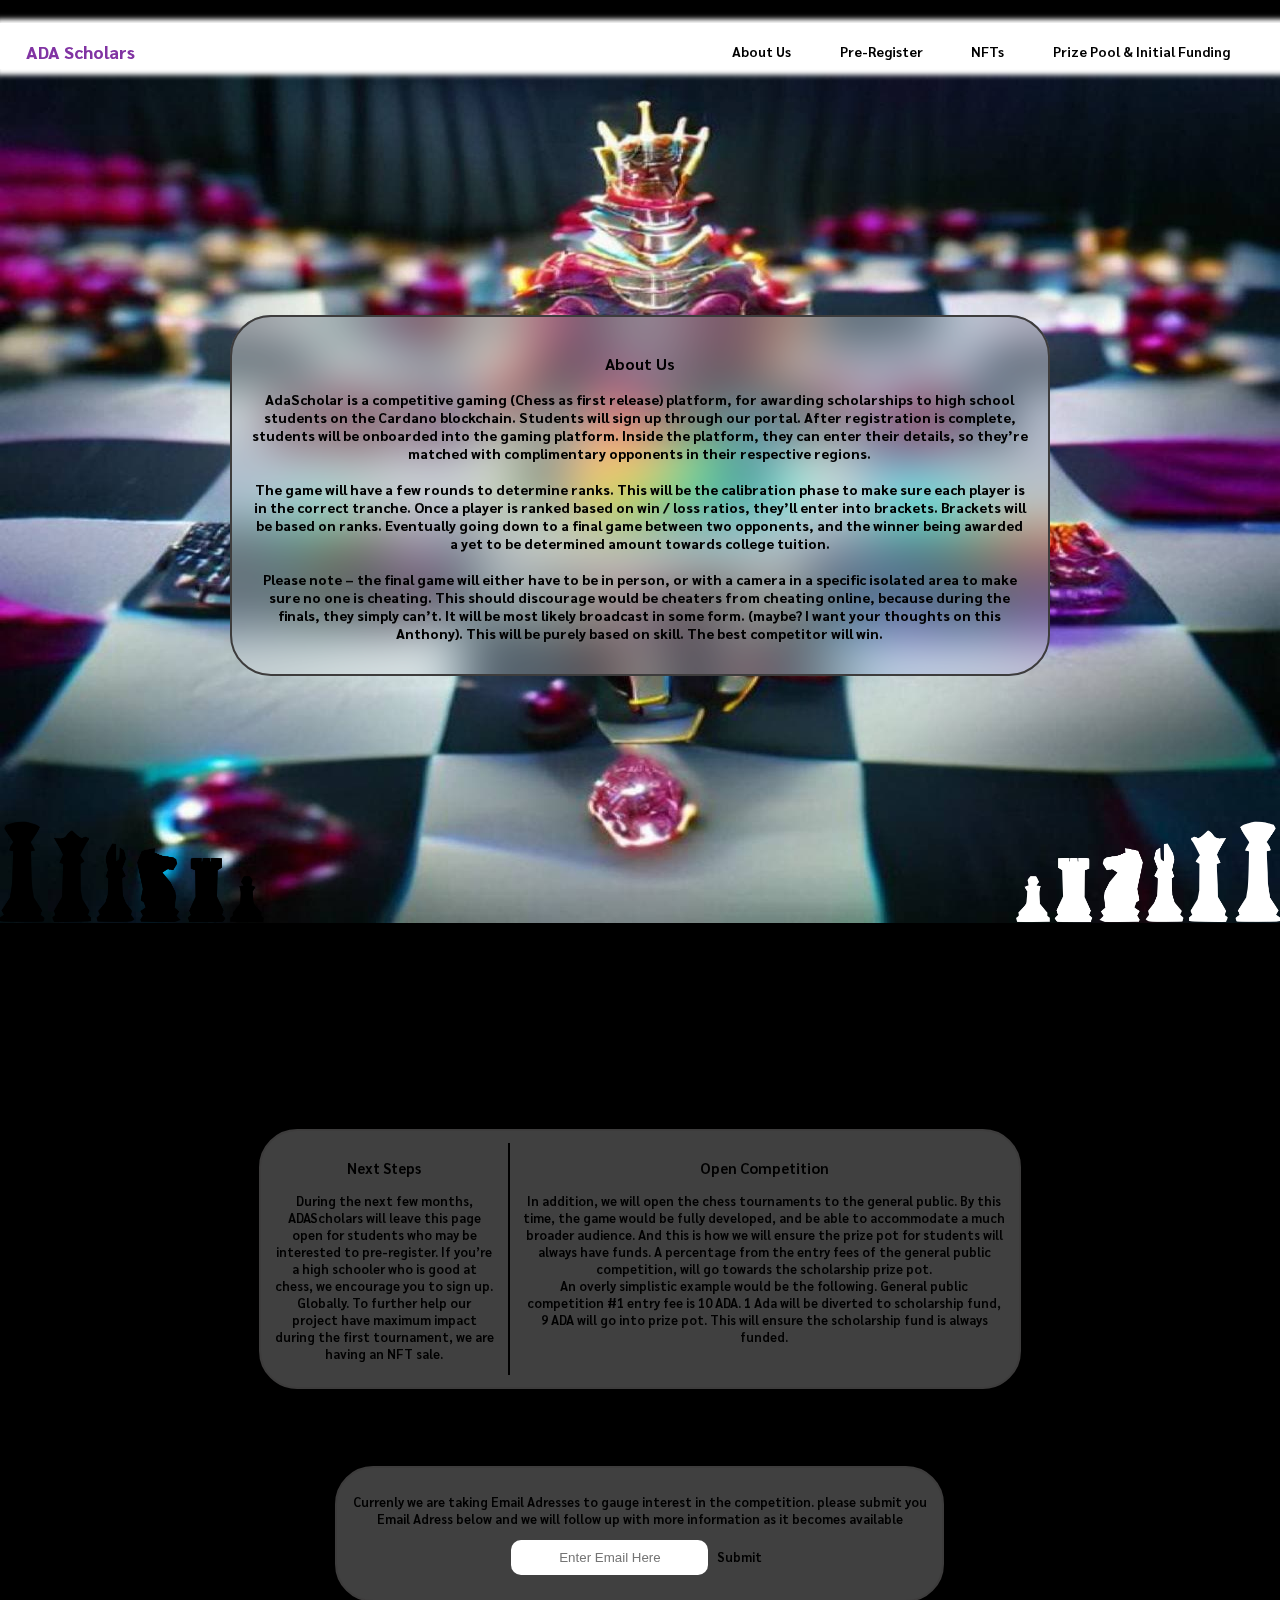
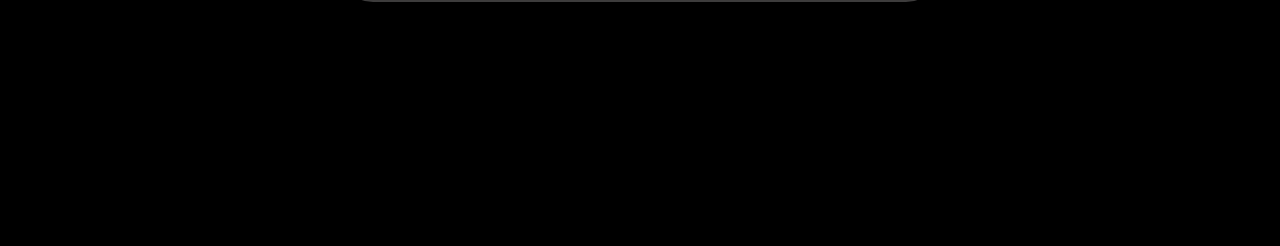
<file: index.html>
<!DOCTYPE html>
<html lang="en">
<head>
    <meta charset="UTF-8">
    <meta http-equiv="X-UA-Compatible" content="IE=edge">
    <meta name="viewport" content="width=device-width, initial-scale=1.0">
    <title>ADA Scholars</title>
    <link rel="preconnect" href="https://fonts.googleapis.com">
    <link rel="preconnect" href="https://fonts.gstatic.com" crossorigin>
    <link href="https://fonts.googleapis.com/css2?family=Sarabun:wght@200&display=swap" rel="stylesheet">
    <link rel="stylesheet" href="style.css">
</head>
<body>

        <div class="navbar">
            <p class="logo"><a href="index.html">ADA Scholars</a></p>
            <div class="nav">
                <button>About Us</button>
                <button>Pre-Register</button>
                <button><a href="NFTpage.html">NFTs</a></button>
                <button><a href="pool.html">Prize Pool & Initial Funding</a></button>
            </div>
        </div>
        <div class="knights">
            <img class="knight_left" src="source/New Folder/black.png" alt="">
            <img class="knight_right" src="source/New Folder/white.png" alt="">
        </div>

        <div class="home_page">

            <div class="about">
                <div class="container">
                    <h3>About Us</h3>
                    <p>AdaScholar is a competitive gaming (Chess as first release) platform, for awarding scholarships to high school students on the Cardano blockchain.
                        Students will sign up through our portal. After registration is complete, students will be onboarded into
                        the gaming platform. Inside the platform, they can enter their details, so they’re matched with
                        complimentary opponents in their respective regions.
                        <br><br>
                        The game will have a few rounds to determine ranks. This will be the calibration phase to make sure
                        each player is in the correct tranche.
                        Once a player is ranked based on win / loss ratios, they’ll enter into brackets. Brackets will be based on
                        ranks. Eventually going down to a final game between two opponents, and the winner being awarded a
                        yet to be determined amount towards college tuition.
                        <br><br>
                        Please note – the final game will either have to be
                        in person, or with a camera in a specific isolated area to make sure no one is cheating. This should
                        discourage would be cheaters from cheating online, because during the finals, they simply can’t. It will
                        be most likely broadcast in some form. (maybe? I want your thoughts on this Anthony).
                        This will be purely based on skill. The best competitor will win.</p>
                </div>
            </div>

            <div class="pre_register">
                    
                <div class="containers">
                    <div class="signup_top">

                        <div class="next_steps">
                            <h3>Next Steps</h3>
                            <p>During the next few months, ADAScholars will leave this page open for students who may be interested to pre-register. If you’re a high schooler who is good at chess, we encourage you to sign up. Globally. 
                                To further help our project have maximum impact during the first tournament, we are having an NFT sale. </p>
                        </div>

                        <div class="open_comp">
                            <h3>Open Competition</h3>
                            <p>In addition, we will open the chess tournaments to the general public. By this time, the game would be fully developed, and be able to accommodate a much broader audience. And this is how we will ensure the prize pot for students will always have funds. A percentage from the entry fees of the general public competition, will go towards the scholarship prize pot.
                                <br> 
                                An overly simplistic example would be the following. General public competition #1 entry fee is 10 ADA. 1 Ada will be diverted to scholarship fund, 9 ADA will go into prize pot. This will ensure the scholarship fund is always funded. </p>        

                        </div>
                                

                    </div>
                                    
                </div>

                <div class="signup_bot">                   

                    <div class="containers">
                        <p>Currenly we are taking Email Adresses to gauge interest in the competition. please submit you Email Adress below and we will follow up with more information as it becomes available</p>
                        <form name="preRegister" id="preRegister" >
                            <input class="email_input" type="email" name="email" required placeholder="Enter Email Here">
                            <button type="submit" id="submit_button" >Submit</button>
                        </form>
                        <p class="email_result"></p>

                    </div>
                </div>
            </div>
        </div>                



<script src="scripts.js"></script>    
</body>
</html>
</file>
<file: style.css>
html {
    scroll-snap-type: y mandatory;
    scroll-snap-stop: always; 
    scroll-behavior: smooth;  
    font-family: 'Sarabun', sans-serif;
    font-size: calc(.2vw + .5vh + .3vmin);
    font-weight: bolder;
}

body {
    display: flex;
    flex-direction: column;
    align-items: center;
    height: 100%;
    margin: 0;
    width:100%;
    font-weight: inherit;
    background-color: black;
}

a {
    text-decoration: inherit;
    color: inherit;
    font-family: inherit;
    font-weight: inherit
}


::-webkit-scrollbar {
    width: 10px;
  }
  

  ::-webkit-scrollbar-track {
    background: #000000;
  }
  
  
  ::-webkit-scrollbar-thumb {
    background: rgb(129 52 163);
  }


  ::-webkit-scrollbar-thumb:hover {
    background:  rgb(68, 10, 94);
  }

 
button {
    background-color: transparent;
    color: rgb(0, 0, 0);
    border:none;
    font-size: 1em;
    font-family: 'Sarabun', sans-serif;
    font-weight: bold;
    
}

button:hover,
button:focus {
    color: rgb(129 52 163);
    transform:translateY(1px);
    cursor: pointer;

}

.navbar {
    background-color: rgb(255, 255, 255);
    height:3em;
    position: sticky;
    top: 0;
    color: rgb(129 52 163);
    display: flex;
    justify-content: space-between;
    align-items: center;
    padding: 1.4em 2% .3em 2%;
    box-shadow: 1px 1px 5px 5px  white;
    z-index: 2;
    width: 96%;
}

.logo {
    font-size: 1.8em;
    font-weight: bolder;
    font-family: inherit;
}

.nav {
    display: flex;
    justify-content: space-around;
    width: 45%;
    max-width: 40em;
    font-size: 1.4em;
}

.home_page {
    width: 100%;
    max-width: 100vw;
    display: flex;
    flex-direction: column;
    align-items: center;
    background-image: url("source/New Folder/King.jpg");
    background-repeat:no-repeat;
    background-size:100% 100%;
    background-attachment: fixed;

}

.knights {
    width: 100%;
    position: fixed;
    bottom: 0;
    display: flex;
    justify-content: space-between;
    z-index: 2; 

}
.knight_left {
    height: 12em;
    width: auto;
}

.knight_right {
    height: 12em;
    width: auto;
}

.about {
    height: 100vh;
    display: flex;
    align-items: center;
    font-weight: bolder;
    font-size: 1.4em;
    scroll-snap-align: center;
    width: 80%;
    max-width: 60em;
}


.container {
    background-color: rgba(255, 255, 255, 0.25);
    background-blend-mode: color-dodge;
    backdrop-filter: blur(25px);
    width: 100%;
    padding: 1.4em;
    border-radius: 3em;
    box-shadow: 2px 2px 25px 20px outset rgb(0, 0, 0);
    border: 2px solid rgb(61, 60, 60);
    text-align: center;
}

.pre_register {
    height: 100vh;
    display: flex;
    align-items: center;
    justify-content: center;
    flex-direction: column;
    scroll-snap-align: center;
    width: 80%;
    max-width: 60em;
    font-size: 1.3em;
}

.signup_top {
    display: grid;
    grid-template-columns: 1fr 1fr 1fr;
    column-gap: 1em;
}

.signup_bot {
    width: 80%;
}

.next_steps {
    width: 1fr;
    text-align: center;
    border-right: 2px black solid;
    padding-right: 1em;
}

.open_comp {
    grid-column: span 2;
    text-align: center;
}

.email_input {
    background-color: white;
    border: none;
    padding: 10px;
    border-radius: 10px 10px;
    text-align: center;
    
}


.containers {
    border-radius: 3em;
    background-color: rgba(255, 255, 255, 0.25);
    backdrop-filter: blur(25px);
    background-blend-mode: color-dodge;
    box-shadow: 2px 2px 25px 20px outset rgb(0, 0, 0);
    border: 2px solid rgb(61, 60, 60);
    padding: 1em;
    margin-bottom: 10%;
    text-align: center;

}
</file>
